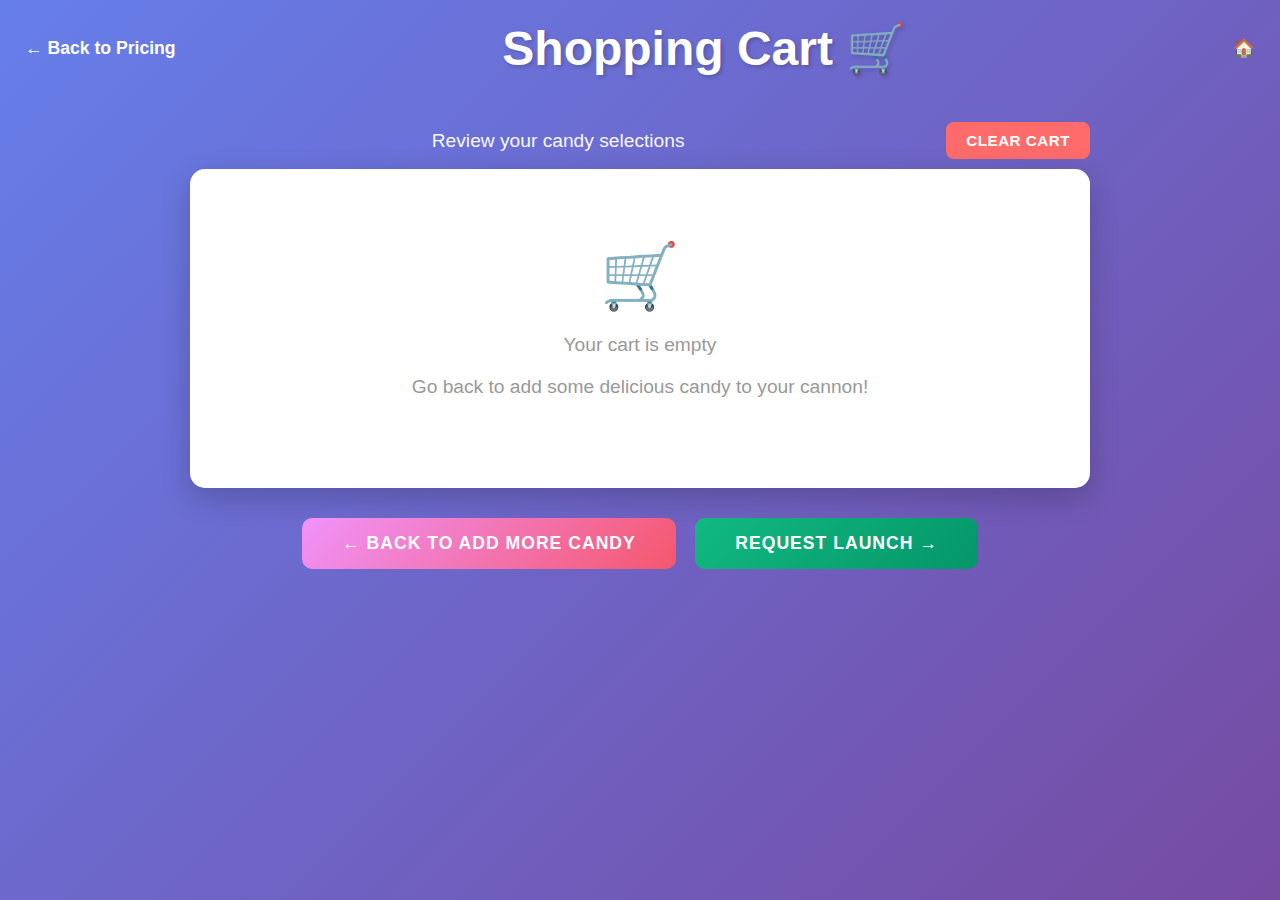
<file: public/cart.html>
<!DOCTYPE html>
<html lang="en">
<head>
    <meta charset="UTF-8">
    <meta name="viewport" content="width=device-width, initial-scale=1.0">
    <title>Candy Cannon - Shopping Cart</title>
    <link rel="stylesheet" href="css/cart.css">
</head>
<body>
    <div class="navbar">
        <a href="pricing.html" class="nav-link">← Back to Pricing</a>
        <h1 class="main_header">Shopping Cart 🛒</h1>
        <a href="index.html" class="home-icon" title="Home">🏠</a>
    </div>

    <div class="container">
        <header class="cart-header">
            <p>Review your candy selections</p>
            <button id="clear-cart-btn" class="clear-cart-btn">Clear Cart</button>
        </header>

        <main>
            <section class="cart-section">
                <div id="cart-content">
                    <!-- Cart items will be rendered here by JavaScript -->
                </div>
            </section>

            <section class="action-section">
                <a href="pricing.html" class="back-btn">← Back to Add More Candy</a>
                <a href="email.html" class="checkout-btn">Request Launch →</a>
            </section>
        </main>
    </div>

    <script src="js/cart.js"></script>
</body>
</html>
</file>
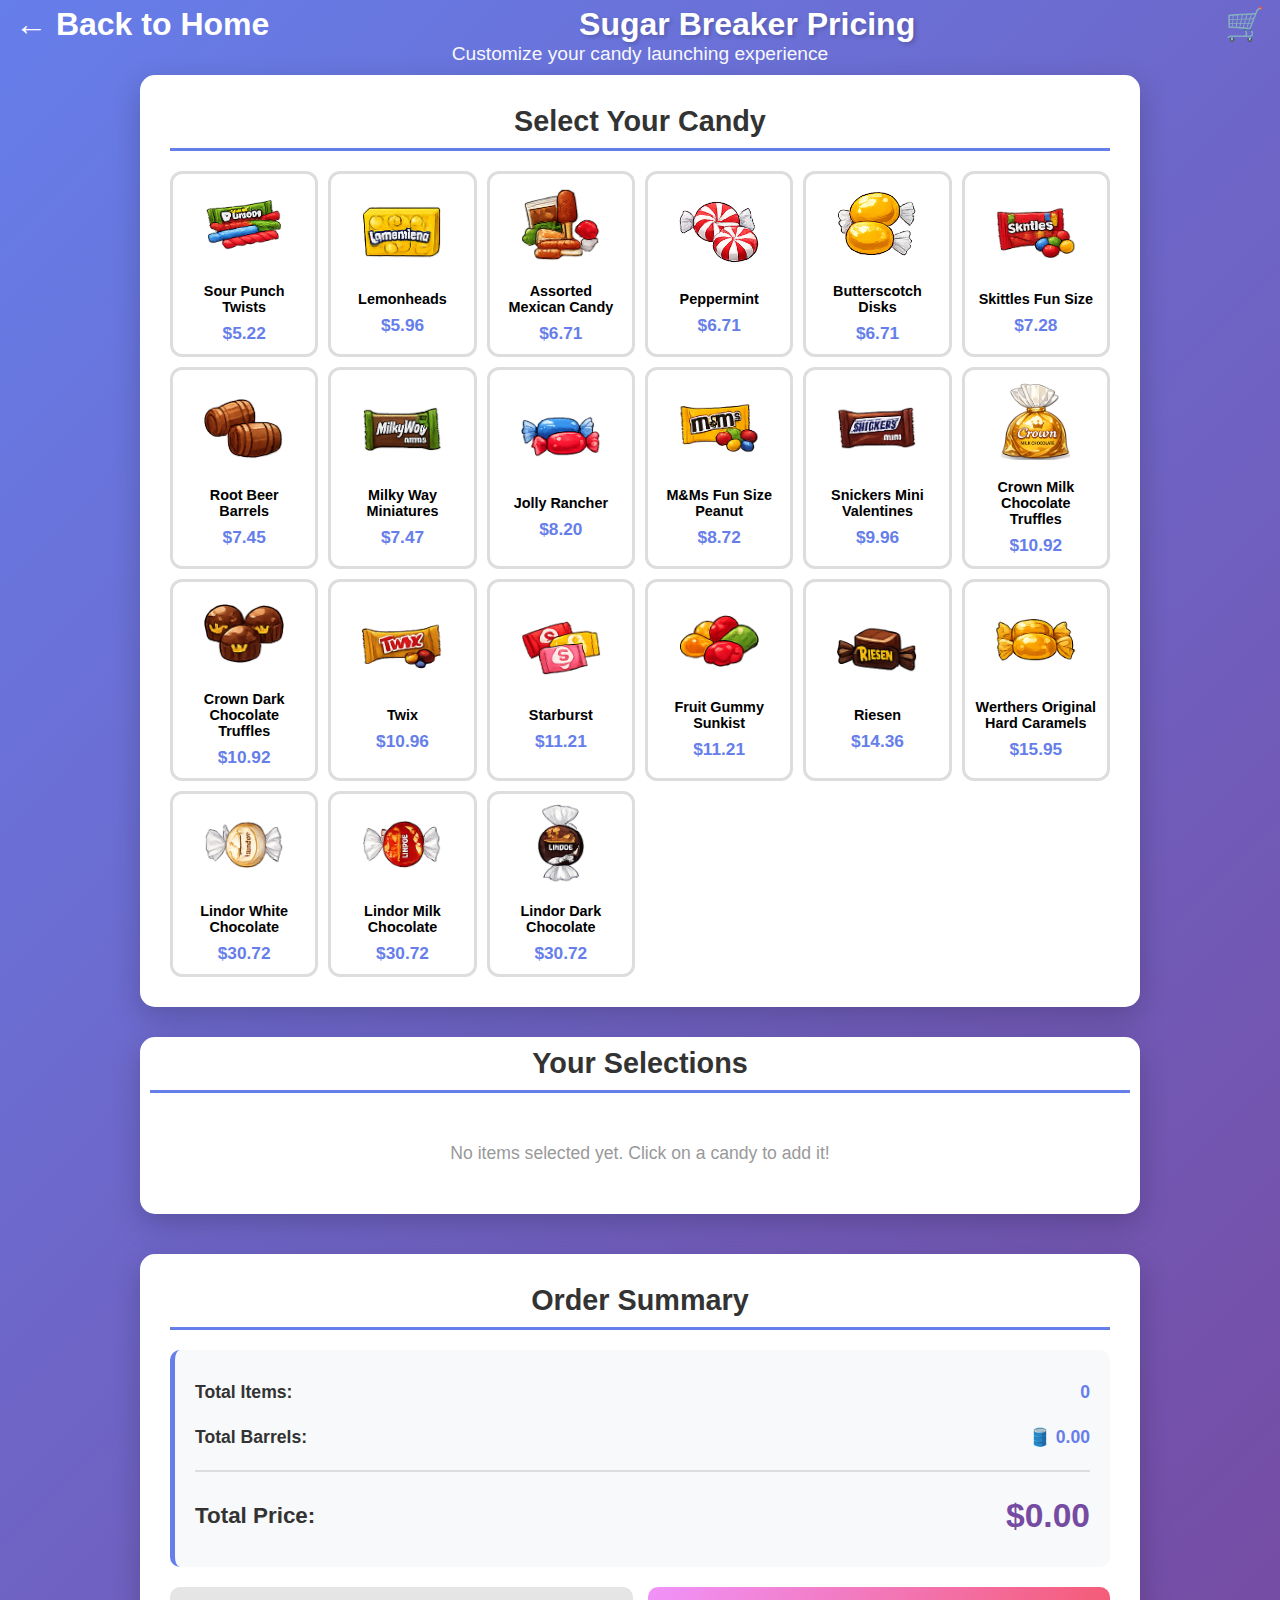
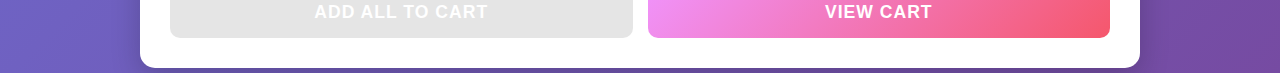
<file: public/pricing.html>
<!DOCTYPE html>
<html lang="en">
<head>
    <meta charset="UTF-8">
    <meta name="viewport" content="width=device-width, initial-scale=1.0">
    <title>Candy Cannon - Pricing</title>
    <link rel="stylesheet" href="css/pricing.css">
</head>
<body>
    <div class="navbar">
        <a href="index.html" class="nav-link">← Back to Home</a>
        <h1 class="main_header">Sugar Breaker Pricing</h1>
        <a href="cart.html" class="cart-icon" title="View Cart">🛒</a>
    </div>

    <div class="container">
        <header>
            
            <p>Customize your candy launching experience</p>
        </header>

        <main>
            <!-- Candy Selection -->
            <section class="selection-section">
                <h2>Select Your Candy</h2>
                <div class="candy-options">
                    <button class="candy-btn" data-candy="sour-punch-twists" data-price="5.22">
                        <div class="candy-icon"><img src="images/Sour_punch_twists.png" alt="Sour Punch Twists"></div>
                        <div class="candy-name">Sour Punch Twists</div>
                        <div class="candy-price">$5.22</div>
                    </button>
                    <button class="candy-btn" data-candy="lemonheads" data-price="5.96">
                        <div class="candy-icon"><img src="images/Lemonheads.png" alt="Lemonheads"></div>
                        <div class="candy-name">Lemonheads</div>
                        <div class="candy-price">$5.96</div>
                    </button>
                    <button class="candy-btn" data-candy="mexican-candy" data-price="6.71">
                        <div class="candy-icon"><img src="images/Assorted_Mexican_candy.png" alt="Assorted Mexican Candy"></div>
                        <div class="candy-name">Assorted Mexican Candy</div>
                        <div class="candy-price">$6.71</div>
                    </button>
                    <button class="candy-btn" data-candy="peppermint" data-price="6.71">
                        <div class="candy-icon"><img src="images/Peppermint.png" alt="Peppermint"></div>
                        <div class="candy-name">Peppermint</div>
                        <div class="candy-price">$6.71</div>
                    </button>
                    <button class="candy-btn" data-candy="butterscotch" data-price="6.71">
                        <div class="candy-icon"><img src="images/Butterscotch_disks.png" alt="Butterscotch Disks"></div>
                        <div class="candy-name">Butterscotch Disks</div>
                        <div class="candy-price">$6.71</div>
                    </button>
                    <button class="candy-btn" data-candy="skittles" data-price="7.28">
                        <div class="candy-icon"><img src="images/Skittles_fun_size.png" alt="Skittles Fun Size"></div>
                        <div class="candy-name">Skittles Fun Size</div>
                        <div class="candy-price">$7.28</div>
                    </button>
                    <button class="candy-btn" data-candy="root-beer-barrels" data-price="7.45">
                        <div class="candy-icon"><img src="images/Root_beer_barrels.png" alt="Root Beer Barrels"></div>
                        <div class="candy-name">Root Beer Barrels</div>
                        <div class="candy-price">$7.45</div>
                    </button>
                    <button class="candy-btn" data-candy="milky-way" data-price="7.47">
                        <div class="candy-icon"><img src="images/Milky_Way_miniatures.png" alt="Milky Way Miniatures"></div>
                        <div class="candy-name">Milky Way Miniatures</div>
                        <div class="candy-price">$7.47</div>
                    </button>
                    <button class="candy-btn" data-candy="jolly-rancher" data-price="8.20">
                        <div class="candy-icon"><img src="images/Jolly_rancher.png" alt="Jolly Rancher"></div>
                        <div class="candy-name">Jolly Rancher</div>
                        <div class="candy-price">$8.20</div>
                    </button>
                    <button class="candy-btn" data-candy="m-and-m-peanut" data-price="8.72">
                        <div class="candy-icon"><img src="images/Mms_fun_size_peanut.png" alt="M&Ms Fun Size Peanut"></div>
                        <div class="candy-name">M&Ms Fun Size Peanut</div>
                        <div class="candy-price">$8.72</div>
                    </button>
                    <button class="candy-btn" data-candy="snickers-mini" data-price="9.96">
                        <div class="candy-icon"><img src="images/Snickers_mini_valentines.png" alt="Snickers Mini Valentines"></div>
                        <div class="candy-name">Snickers Mini Valentines</div>
                        <div class="candy-price">$9.96</div>
                    </button>
                    <button class="candy-btn" data-candy="crown-milk-truffle" data-price="10.92">
                        <div class="candy-icon"><img src="images/Crown_Milk_chocolate_truffles.png" alt="Crown Milk Chocolate Truffles"></div>
                        <div class="candy-name">Crown Milk Chocolate Truffles</div>
                        <div class="candy-price">$10.92</div>
                    </button>
                    <button class="candy-btn" data-candy="crown-dark-truffle" data-price="10.92">
                        <div class="candy-icon"><img src="images/Crown_Dark_Chocolate_truffles.png" alt="Crown Dark Chocolate Truffles"></div>
                        <div class="candy-name">Crown Dark Chocolate Truffles</div>
                        <div class="candy-price">$10.92</div>
                    </button>
                    <button class="candy-btn" data-candy="twix" data-price="10.96">
                        <div class="candy-icon"><img src="images/Twix.png" alt="Twix"></div>
                        <div class="candy-name">Twix</div>
                        <div class="candy-price">$10.96</div>
                    </button>
                    <button class="candy-btn" data-candy="starburst" data-price="11.21">
                        <div class="candy-icon"><img src="images/Starburst.png" alt="Starburst"></div>
                        <div class="candy-name">Starburst</div>
                        <div class="candy-price">$11.21</div>
                    </button>
                    <button class="candy-btn" data-candy="gummy-sunkist" data-price="11.21">
                        <div class="candy-icon"><img src="images/Fruit_gummy_Sunkist.png" alt="Fruit Gummy Sunkist"></div>
                        <div class="candy-name">Fruit Gummy Sunkist</div>
                        <div class="candy-price">$11.21</div>
                    </button>
                    <button class="candy-btn" data-candy="riesen" data-price="14.36">
                        <div class="candy-icon"><img src="images/Riesen.png" alt="Riesen"></div>
                        <div class="candy-name">Riesen</div>
                        <div class="candy-price">$14.36</div>
                    </button>
                    <button class="candy-btn" data-candy="werthers" data-price="15.95">
                        <div class="candy-icon"><img src="images/Werthers_original_hard_caramels.png" alt="Werthers Original Hard Caramels"></div>
                        <div class="candy-name">Werthers Original Hard Caramels</div>
                        <div class="candy-price">$15.95</div>
                    </button>
                    <button class="candy-btn" data-candy="lindor-white" data-price="30.72">
                        <div class="candy-icon"><img src="images/Lindor_white_chocolate.png" alt="Lindor White Chocolate"></div>
                        <div class="candy-name">Lindor White Chocolate</div>
                        <div class="candy-price">$30.72</div>
                    </button>
                    <button class="candy-btn" data-candy="lindor-milk" data-price="30.72">
                        <div class="candy-icon"><img src="images/Lindor_milk_chocolate.png" alt="Lindor Milk Chocolate"></div>
                        <div class="candy-name">Lindor Milk Chocolate</div>
                        <div class="candy-price">$30.72</div>
                    </button>
                    <button class="candy-btn" data-candy="lindor-dark" data-price="30.72">
                        <div class="candy-icon"><img src="images/Lindor_dark_chocolate.png" alt="Lindor Dark Chocolate"></div>
                        <div class="candy-name">Lindor Dark Chocolate</div>
                        <div class="candy-price">$30.72</div>
                    </button>
                </div>
            </section>

            <!-- Selection Preview -->
            <section class="preview-section">
                <h2>Your Selections</h2>
                <div id="selections-preview" class="selections-preview">
                    <p class="empty-preview">No items selected yet. Click on a candy to add it!</p>
                </div>
            </section>

            <!-- Order Summary -->
            <section class="summary-section">
                <h2>Order Summary</h2>
                <div class="summary-box">
                    <div class="summary-item">
                        <span class="summary-label">Total Items:</span>
                        <span class="summary-value" id="total-items">0</span>
                    </div>
                    <div class="summary-item">
                        <span class="summary-label">Total Barrels:</span>
                        <span class="summary-value" id="total-barrels">🛢️ 0.00</span>
                    </div>
                    <div class="summary-divider"></div>
                    <div class="summary-item total">
                        <span class="summary-label">Total Price:</span>
                        <span class="summary-value" id="total-price">$0.00</span>
                    </div>
                </div>
                <div class="button-group">
                    <button class="add-to-cart-btn" disabled>Add All to Cart</button>
                    <a href="cart.html" class="go-to-cart-btn">View Cart</a>
                </div>
            </section>
        </main>

        <!-- Barrel Selection Modal -->
        <div id="barrelModal" class="modal">
            <div class="modal-content">
                <div class="modal-header">
                    <h2>Select Barrel Fill Level</h2>
                    <span class="close">&times;</span>
                </div>
                <div class="modal-body">
                    <p id="modal-candy-name"></p>
                    <div class="barrel-options-modal">
                        <button class="barrel-option-btn" data-fill="100" data-multiplier="1.0">
                            <div class="barrel-visual-modal full"></div>
                            <div class="barrel-label-modal">100% Full</div>
                        </button>
                        <button class="barrel-option-btn" data-fill="75" data-multiplier="0.75">
                            <div class="barrel-visual-modal three-quarter"></div>
                            <div class="barrel-label-modal">75% Full</div>
                        </button>
                        <button class="barrel-option-btn" data-fill="50" data-multiplier="0.50">
                            <div class="barrel-visual-modal half"></div>
                            <div class="barrel-label-modal">50% Full</div>
                        </button>
                        <button class="barrel-option-btn" data-fill="25" data-multiplier="0.25">
                            <div class="barrel-visual-modal quarter"></div>
                            <div class="barrel-label-modal">25% Full</div>
                        </button>
                    </div>
                </div>
                <div class="modal-footer">
                    <button class="modal-cancel-btn">Cancel</button>
                    <button class="modal-ok-btn" disabled>OK</button>
                </div>
            </div>
        </div>
    </div>

    <script src="js/pricing.js"></script>
</body>
</html>
</file>
<file: public/css/cart.css>
* {
    margin: 0;
    padding: 0;
    box-sizing: border-box;
}

body {
    font-family: 'Segoe UI', Tahoma, Geneva, Verdana, sans-serif;
    background: linear-gradient(135deg, #667eea 0%, #764ba2 100%);
    min-height: 100vh;
    padding: 5px;
}

.navbar {
    display: flex;
    justify-content: space-between;
    align-items: center;
    padding: 15px 20px;
    margin-bottom: 20px;
}

.nav-link,
.cart-icon,
.home-icon {
    color: white;
    text-decoration: none;
    font-size: 1.1em;
    font-weight: 600;
    transition: all 0.3s ease;
    cursor: pointer;
}

.nav-link:hover {
    opacity: 0.8;
    transform: translateX(-3px);
}

.cart-icon:hover,
.home-icon:hover {
    transform: scale(1.2);
}

.container {
    max-width: 900px;
    margin: 0 auto;
}
.main_header {
    color: white;
    font-size: 3em;
    text-shadow: 2px 2px 4px rgba(0, 0, 0, 0.2);
}
header {
    text-align: center;
    color: white;
    padding: 10px 0;
}

.cart-header {
    display: flex;
    justify-content: space-between;
    align-items: center;
    gap: 20px;
}

header p {
    font-size: 1.2em;
    opacity: 0.95;
    flex: 1;
}

main {
    display: grid;
    gap: 30px;
}

.cart-section {
    background: white;
    border-radius: 15px;
    padding: 30px;
    box-shadow: 0 10px 30px rgba(0, 0, 0, 0.2);
}

.empty-cart {
    text-align: center;
    padding: 40px 20px;
    color: #999;
}

.empty-cart-icon {
    font-size: 4em;
    margin-bottom: 20px;
}

.empty-cart p {
    font-size: 1.2em;
    margin-bottom: 20px;
}

/* Clear Cart Button */
.clear-cart-btn {
    background: #ff6b6b;
    color: white;
    border: none;
    padding: 10px 20px;
    border-radius: 8px;
    font-weight: 600;
    font-size: 0.95em;
    cursor: pointer;
    transition: all 0.3s ease;
    text-transform: uppercase;
    letter-spacing: 0.5px;
    white-space: nowrap;
}

.clear-cart-btn:hover {
    background: #ff5252;
    transform: translateY(-2px);
    box-shadow: 0 5px 15px rgba(255, 107, 107, 0.3);
}

.clear-cart-btn:active {
    transform: translateY(0);
}

/* Cart Table */
.cart-table {
    width: 100%;
    border-collapse: collapse;
    margin-bottom: 20px;
}

.cart-table thead {
    background: linear-gradient(135deg, #667eea 0%, #764ba2 100%);
    color: white;
}

.cart-table th {
    padding: 15px;
    text-align: left;
    font-weight: 600;
    border: none;
    font-size: 1.05em;
}

.cart-table td {
    padding: 15px;
    border-bottom: 1px solid #eee;
    font-size: 1em;
}

.cart-table tbody tr:hover {
    background-color: #f8f9fa;
    transition: background-color 0.3s ease;
}

.candy-name {
    font-weight: 600;
    color: #333;
    display: flex;
    align-items: center;
    gap: 10px;
}

.cart-item-image {
    width: 50px;
    height: 50px;
    object-fit: contain;
}

.barrel-fill {
    color: #667eea;
    font-weight: 600;
}

.item-price {
    color: #764ba2;
    font-weight: 600;
    font-size: 1.1em;
}

.remove-btn {
    background: #ff4757;
    color: white;
    border: none;
    padding: 8px 15px;
    border-radius: 5px;
    cursor: pointer;
    font-weight: 600;
    transition: all 0.3s ease;
}

.remove-btn:hover {
    background: #ff3838;
    transform: scale(1.05);
}

/* Cart Summary */
.cart-summary {
    background: linear-gradient(135deg, #f8f9fa 0%, #eef0f5 100%);
    border-radius: 10px;
    padding: 20px;
    border-left: 5px solid #667eea;
    margin-top: 20px;
}

.summary-rows {
    display: flex;
    flex-direction: column;
    gap: 10px;
}

.summary-row {
    display: flex;
    justify-content: space-between;
    align-items: center;
    padding: 10px 0;
    font-size: 1.1em;
}

.summary-row.total {
    border-top: 2px solid #ddd;
    padding-top: 15px;
    margin-top: 10px;
    font-size: 1.3em;
}

.summary-label {
    font-weight: 600;
    color: #333;
}

.summary-value {
    font-weight: 700;
    color: #667eea;
}

.summary-row.total .summary-value {
    color: #764ba2;
    font-size: 1.4em;
}

.items-count {
    color: #999;
    font-size: 0.95em;
}

.barrels-count {
    font-size: 1.15em !important;
}

/* Action Section */
.action-section {
    text-align: center;
}

.back-btn {
    display: inline-block;
    padding: 15px 40px;
    background: linear-gradient(135deg, #f093fb 0%, #f5576c 100%);
    color: white;
    text-decoration: none;
    border-radius: 10px;
    font-weight: bold;
    font-size: 1.1em;
    transition: all 0.3s ease;
    text-transform: uppercase;
    letter-spacing: 1px;
    cursor: pointer;
    border: none;
}

.back-btn:hover {
    transform: translateY(-3px);
    box-shadow: 0 10px 25px rgba(245, 87, 108, 0.4);
}

.checkout-btn {
    display: inline-block;
    padding: 15px 40px;
    background: linear-gradient(135deg, #11b981 0%, #059669 100%);
    color: white;
    text-decoration: none;
    border-radius: 10px;
    font-weight: bold;
    font-size: 1.1em;
    transition: all 0.3s ease;
    text-transform: uppercase;
    letter-spacing: 1px;
    cursor: pointer;
    border: none;
    margin-left: 15px;
}

.checkout-btn:hover {
    transform: translateY(-3px);
    box-shadow: 0 10px 25px rgba(17, 185, 129, 0.4);
}

.button-group {
    display: flex;
    gap: 15px;
    justify-content: center;
    flex-wrap: wrap;
}

/* Responsive Design */
@media (max-width: 768px) {
    header h1 {
        font-size: 2em;
    }

    .cart-header {
        flex-direction: column;
        align-items: center;
        gap: 15px;
    }

    .cart-header p {
        width: 100%;
        text-align: center;
    }

    .clear-cart-btn {
        width: auto;
        padding: 10px 20px;
    }

    .cart-table {
        font-size: 0.9em;
    }

    .cart-table th,
    .cart-table td {
        padding: 10px;
    }

    .button-group {
        flex-direction: column;
    }

    .checkout-btn {
        margin-left: 0;
    }
}

@media (max-width: 480px) {
    .cart-section {
        padding: 20px;
    }

    header h1 {
        font-size: 1.5em;
    }

    .cart-header {
        flex-direction: column;
        align-items: stretch;
    }

    .cart-header p {
        width: 100%;
        text-align: center;
        margin-bottom: 10px;
    }

    .clear-cart-btn {
        width: 100%;
    }

    .cart-table {
        font-size: 0.85em;
    }

    .cart-table th,
    .cart-table td {
        padding: 8px;
    }

    .summary-row {
        font-size: 1em;
    }

    .summary-row.total {
        font-size: 1.15em;
    }
}
</file>
<file: public/css/pricing.css>
* {
    margin: 0;
    padding: 0;
    box-sizing: border-box;
}

body {
    font-family: 'Segoe UI', Tahoma, Geneva, Verdana, sans-serif;
    background: linear-gradient(135deg, #667eea 0%, #764ba2 100%);
    min-height: 100vh;
    padding: 5px;
    overflow-x: hidden;
}

.navbar {
    display: flex;
    justify-content: space-between;
    align-items: center;
    padding: 0px 10px;
    margin-bottom: 0px;
}
.main_header {
    color: white;
    font-size: 2em;
    text-shadow: 2px 2px 4px rgba(0, 0, 0, 0.2);
    text-align: center;
}
.nav-link,
.cart-icon,
.home-icon {
    color: white;
    text-decoration: none;
    font-size: 2em;
    font-weight: 600;
    transition: all 0.3s ease;
    cursor: pointer;
}

.nav-link:hover {
    opacity: 0.8;
    transform: translateX(-3px);
}

.cart-icon:hover,
.home-icon:hover {
    transform: scale(1.2);
}

.container {
    max-width: 1000px;
    margin: 0 auto;
}

header {
    text-align: center;
    color: white;
    margin-bottom: 10px;
    padding: 0px 0;
}

header p {
    font-size: 1.2em;
    opacity: 0.95;
}

main {
    display: grid;
    gap: 30px;
}

.selection-section {
    background: white;
    border-radius: 15px;
    padding: 30px;
    box-shadow: 0 10px 30px rgba(0, 0, 0, 0.2);
}

.selection-section h2 {
    color: #333;
    margin-bottom: 20px;
    font-size: 1.8em;
    border-bottom: 3px solid #667eea;
    padding-bottom: 10px;
    text-align: center;
}

/* Candy Options */
.candy-options {
    display: grid;
    grid-template-columns: repeat(auto-fit, minmax(130px, 1fr));
    gap: 10px;
    margin-top: 20px;
}

.candy-btn {
    background: white;
    border: 3px solid #ddd;
    border-radius: 12px;
    padding: 10px;
    cursor: pointer;
    transition: all 0.3s ease;
    text-align: center;
    font-size: 0.9em;
}

.candy-btn:hover {
    transform: translateY(-5px);
    box-shadow: 0 8px 20px rgba(102, 126, 234, 0.3);
    border-color: #667eea;
}

.candy-btn.active {
    background: linear-gradient(135deg, #667eea 0%, #764ba2 100%);
    color: white;
    border-color: #667eea;
    transform: scale(1.05);
}

.candy-icon {
    font-size: 2.5em;
    margin-bottom: 10px;
}

.candy-icon img {
    width: 80px;
    height: 80px;
    object-fit: contain;
}

.candy-name {
    font-weight: bold;
    margin-bottom: 8px;
    font-size: 1em;
}

.candy-price {
    font-size: 1.2em;
    font-weight: bold;
    color: #667eea;
}

.candy-btn.active .candy-price {
    color: #ffd700;
}

/* Barrel Options */
.barrel-info {
    color: #666;
    margin-bottom: 12px;
    font-size: 0.9em;
}

.barrel-options {
    display: grid;
    grid-template-columns: repeat(4, 1fr);
    gap: 12px;
    margin-top: 12px;
}

.barrel-btn {
    background: white;
    border: 3px solid #ddd;
    border-radius: 8px;
    padding: 10px 6px;
    cursor: pointer;
    transition: all 0.3s ease;
    text-align: center;
}

.barrel-btn:hover {
    transform: translateY(-5px);
    box-shadow: 0 8px 20px rgba(102, 126, 234, 0.3);
    border-color: #667eea;
}

.barrel-btn.active {
    background: linear-gradient(135deg, #667eea 0%, #764ba2 100%);
    color: white;
    border-color: #667eea;
    transform: scale(1.05);
}

.barrel-visual {
    width: 35px;
    height: 45px;
    background: linear-gradient(to bottom, #ddd 0%, #ddd 0%, white 0%);
    border: 2px solid #333;
    border-radius: 3px;
    margin: 0 auto 6px;
    position: relative;
    transition: background 0.3s ease;
}

.barrel-visual::before {
    content: '';
    position: absolute;
    bottom: 0;
    left: 2px;
    right: 2px;
    background: linear-gradient(to right, #FF6B6B, #FFA500, #FFD700);
    border-radius: 2px;
}

.barrel-visual.full::before {
    height: 96%;
}

.barrel-visual.three-quarter::before {
    height: 72%;
}

.barrel-visual.half::before {
    height: 48%;
}

.barrel-visual.quarter::before {
    height: 24%;
}

.barrel-btn.active .barrel-visual {
    border-color: white;
}

.barrel-label {
    font-size: 0.95em;
    font-weight: bold;
    color: #333;
    margin-bottom: 2px;
}

.barrel-btn.active .barrel-label {
    color: white;
}

.barrel-desc {
    font-size: 0.7em;
    color: #666;
    display: none;
}

.barrel-btn.active .barrel-desc {
    color: rgba(255, 255, 255, 0.9);
    display: none;
}

/* Summary Section */
.summary-section {
    background: white;
    border-radius: 15px;
    padding: 30px;
    box-shadow: 0 10px 30px rgba(0, 0, 0, 0.2);
}

.summary-section h2 {
    color: #333;
    margin-bottom: 20px;
    font-size: 1.8em;
    border-bottom: 3px solid #667eea;
    padding-bottom: 10px;
    text-align: center;
}

.summary-box {
    background: #f8f9fa;
    border-radius: 10px;
    padding: 20px;
    margin-bottom: 20px;
    border-left: 5px solid #667eea;
}

.summary-item {
    display: flex;
    justify-content: space-between;
    align-items: center;
    padding: 12px 0;
    font-size: 1.1em;
}

.summary-label {
    font-weight: 600;
    color: #333;
}

.summary-value {
    color: #667eea;
    font-weight: 600;
}

.summary-item.total {
    font-size: 1.4em;
    padding-top: 15px;
}

.summary-item.total .summary-label {
    color: #333;
}

.summary-item.total .summary-value {
    color: #764ba2;
    font-size: 1.5em;
}

.summary-divider {
    height: 2px;
    background: #ddd;
    margin: 10px 0;
}

/* Add to Cart Button */
.button-group {
    display: grid;
    grid-template-columns: 1fr 1fr;
    gap: 15px;
}

.add-to-cart-btn,
.go-to-cart-btn {
    padding: 15px 30px;
    font-size: 1.1em;
    font-weight: bold;
    color: white;
    border: none;
    border-radius: 10px;
    cursor: pointer;
    transition: all 0.3s ease;
    text-transform: uppercase;
    letter-spacing: 1px;
    text-decoration: none;
    text-align: center;
    display: inline-block;
}

.add-to-cart-btn {
    background: linear-gradient(135deg, #667eea 0%, #764ba2 100%);
}

.go-to-cart-btn {
    background: linear-gradient(135deg, #f093fb 0%, #f5576c 100%);
}

.add-to-cart-btn:hover:not(:disabled),
.go-to-cart-btn:hover {
    transform: translateY(-3px);
    box-shadow: 0 10px 25px rgba(102, 126, 234, 0.4);
}

.add-to-cart-btn:disabled {
    opacity: 0.5;
    cursor: not-allowed;
    background: #ccc;
}

@media (max-width: 480px) {
    .button-group {
        grid-template-columns: 1fr;
    }
}

/* Modal Styles */
.modal {
    display: none;
    position: fixed;
    z-index: 2000;
    left: 0;
    top: 0;
    width: 100%;
    height: 100%;
    background-color: rgba(0, 0, 0, 0.5);
    animation: fadeIn 0.3s ease;
}

@keyframes fadeIn {
    from { opacity: 0; }
    to { opacity: 1; }
}

.modal-content {
    background-color: white;
    margin: 5% auto;
    padding: 0;
    border-radius: 15px;
    width: 90%;
    max-width: 500px;
    max-height: 90vh;
    display: flex;
    flex-direction: column;
    box-shadow: 0 20px 60px rgba(0, 0, 0, 0.3);
    animation: slideDown 0.3s ease;
}

@keyframes slideDown {
    from {
        transform: translateY(-50px);
        opacity: 0;
    }
    to {
        transform: translateY(0);
        opacity: 1;
    }
}

.modal-header {
    display: flex;
    justify-content: space-between;
    align-items: center;
    background: linear-gradient(135deg, #667eea 0%, #764ba2 100%);
    color: white;
    padding: 20px;
    border-radius: 15px 15px 0 0;
}

.modal-header h2 {
    margin: 0;
    font-size: 1.5em;
}

.close {
    font-size: 2em;
    font-weight: bold;
    cursor: pointer;
    transition: transform 0.2s ease;
}

.close:hover {
    transform: scale(1.2);
}

.modal-body {
    padding: 10px;
    overflow-y: auto;
    flex: 1;
}

#modal-candy-name {
    font-size: 1.2em;
    font-weight: 600;
    color: #333;
    margin-bottom: 10px;
    display: block;
}

.barrel-options-modal {
    display: grid;
    grid-template-columns: repeat(4, 1fr);
    gap: 7.5px;
    margin-bottom: 10px;
}

.barrel-option-btn {
    background: white;
    border: 3px solid #ddd;
    border-radius: 10px;
    padding: 15px;
    cursor: pointer;
    transition: all 0.3s ease;
    text-align: center;
}

.barrel-option-btn:hover {
    border-color: #667eea;
    box-shadow: 0 5px 15px rgba(102, 126, 234, 0.2);
    transform: translateY(-3px);
}

.barrel-option-btn.active {
    background: linear-gradient(135deg, #667eea 0%, #764ba2 100%);
    color: white;
    border-color: #667eea;
}

.barrel-visual-modal {
    width: 40px;
    height: 60px;
    background: linear-gradient(to bottom, #ddd 0%, #ddd 0%, white 0%);
    border: 2px solid #333;
    border-radius: 4px;
    margin: 0 auto 10px;
    position: relative;
}

.barrel-visual-modal::before {
    content: '';
    position: absolute;
    bottom: 0;
    left: 2px;
    right: 2px;
    background: linear-gradient(to right, #FF6B6B, #FFA500, #FFD700);
    border-radius: 2px;
}

.barrel-visual-modal.full::before {
    height: 96%;
}

.barrel-visual-modal.three-quarter::before {
    height: 72%;
}

.barrel-visual-modal.half::before {
    height: 48%;
}

.barrel-visual-modal.quarter::before {
    height: 24%;
}

.barrel-option-btn.active .barrel-visual-modal {
    border-color: white;
}

.barrel-label-modal {
    font-weight: 600;
    font-size: 0.95em;
}

.barrel-option-btn.active .barrel-label-modal {
    color: white;
}

.modal-footer {
    display: flex;
    gap: 30px;
    padding: 10px;
    flex-shrink: 0;
    background: white;
    border-top: 1px solid #eee;
    justify-content: flex-end;
}

.modal-cancel-btn,
.modal-ok-btn {
    padding: 5px 10px;
    font-size: 1em;
    font-weight: 600;
    border: none;
    border-radius: 8px;
    cursor: pointer;
    transition: all 0.3s ease;
    text-transform: uppercase;
    letter-spacing: 0.5px;
}

.modal-cancel-btn {
    background: #e0e0e0;
    color: #333;
}

.modal-cancel-btn:hover {
    background: #d0d0d0;
}

.modal-ok-btn {
    background: linear-gradient(135deg, #667eea 0%, #764ba2 100%);
    color: white;
}

.modal-ok-btn:hover:not(:disabled) {
    transform: translateY(-2px);
    box-shadow: 0 8px 20px rgba(102, 126, 234, 0.3);
}

.modal-ok-btn:disabled {
    opacity: 0.5;
    cursor: not-allowed;
}

/* Preview Section */
.preview-section {
    background: white;
    border-radius: 15px;
    padding: 10px;
    box-shadow: 0 10px 30px rgba(0, 0, 0, 0.2);
    margin-bottom: 10px;
}

.preview-section h2 {
    color: #333;
    margin-bottom: 10px;
    font-size: 1.8em;
    border-bottom: 3px solid #667eea;
    padding-bottom: 10px;
    text-align: center;
}

.selections-preview {
    min-height: 100px;
}

.empty-preview {
    text-align: center;
    color: #999;
    padding: 40px 20px;
    font-size: 1.1em;
}

.preview-items {
    display: flex;
    flex-direction: column;
    gap: 12px;
}

.preview-item {
    display: flex;
    align-items: center;
    gap: 15px;
    background: #f8f9fa;
    border-radius: 10px;
    padding: 15px;
    border-left: 4px solid #667eea;
    transition: all 0.3s ease;
}

.preview-item:hover {
    box-shadow: 0 5px 15px rgba(102, 126, 234, 0.2);
    transform: translateX(5px);
}

.preview-item-image {
    flex-shrink: 0;
}

.preview-item-image img {
    width: 60px;
    height: 60px;
    object-fit: contain;
    border-radius: 5px;
}

.preview-item-details {
    flex-grow: 1;
}

.preview-item-name {
    font-weight: 600;
    color: #333;
    font-size: 1.05em;
    margin-bottom: 5px;
}

.preview-item-info {
    color: #667eea;
    font-size: 0.95em;
    font-weight: 600;
}

.preview-item-remove {
    background: #ff4757;
    color: white;
    border: none;
    width: 50px;
    height: 50px;
    border-radius: 50%;
    font-size: 1em;
    cursor: pointer;
    transition: all 0.3s ease;
    flex-shrink: 0;
    padding: 0;
}

.preview-item-remove:hover {
    background: #ff3838;
    transform: scale(1.1);
}

/* Responsive Design */
@media (max-width: 768px) {
    header h1 {
        font-size: 2em;
    }

    .candy-options,
    .barrel-options {
        grid-template-columns: repeat(2, 1fr);
    }

    .selection-section {
        padding: 5px;
    }

    .summary-item {
        flex-direction: row;
        align-items: flex-start;
        gap: 5px;
    }

    .modal-content {
        width: 95%;
        margin: 20% auto;
    }

    .barrel-options-modal {
        grid-template-columns: repeat(4, 1fr);
    }
}

@media (max-width: 480px) {
    body {
        padding: 0;
    }

    .candy-options {
        grid-template-columns: repeat(2, 1fr);
    }

    .barrel-options {
        grid-template-columns: 1fr;
    }

    header h1 {
        font-size: 1.5em;
    }

    .preview-item {
        flex-direction: row;
        text-align: center;
    }

    .preview-item-remove {
        width: 3em;
        height: 3em;
        border-radius: 50%;
    }
    .cart-icon,
    .home-icon {
        font-size: 2.5em;
    }
}
</file>
